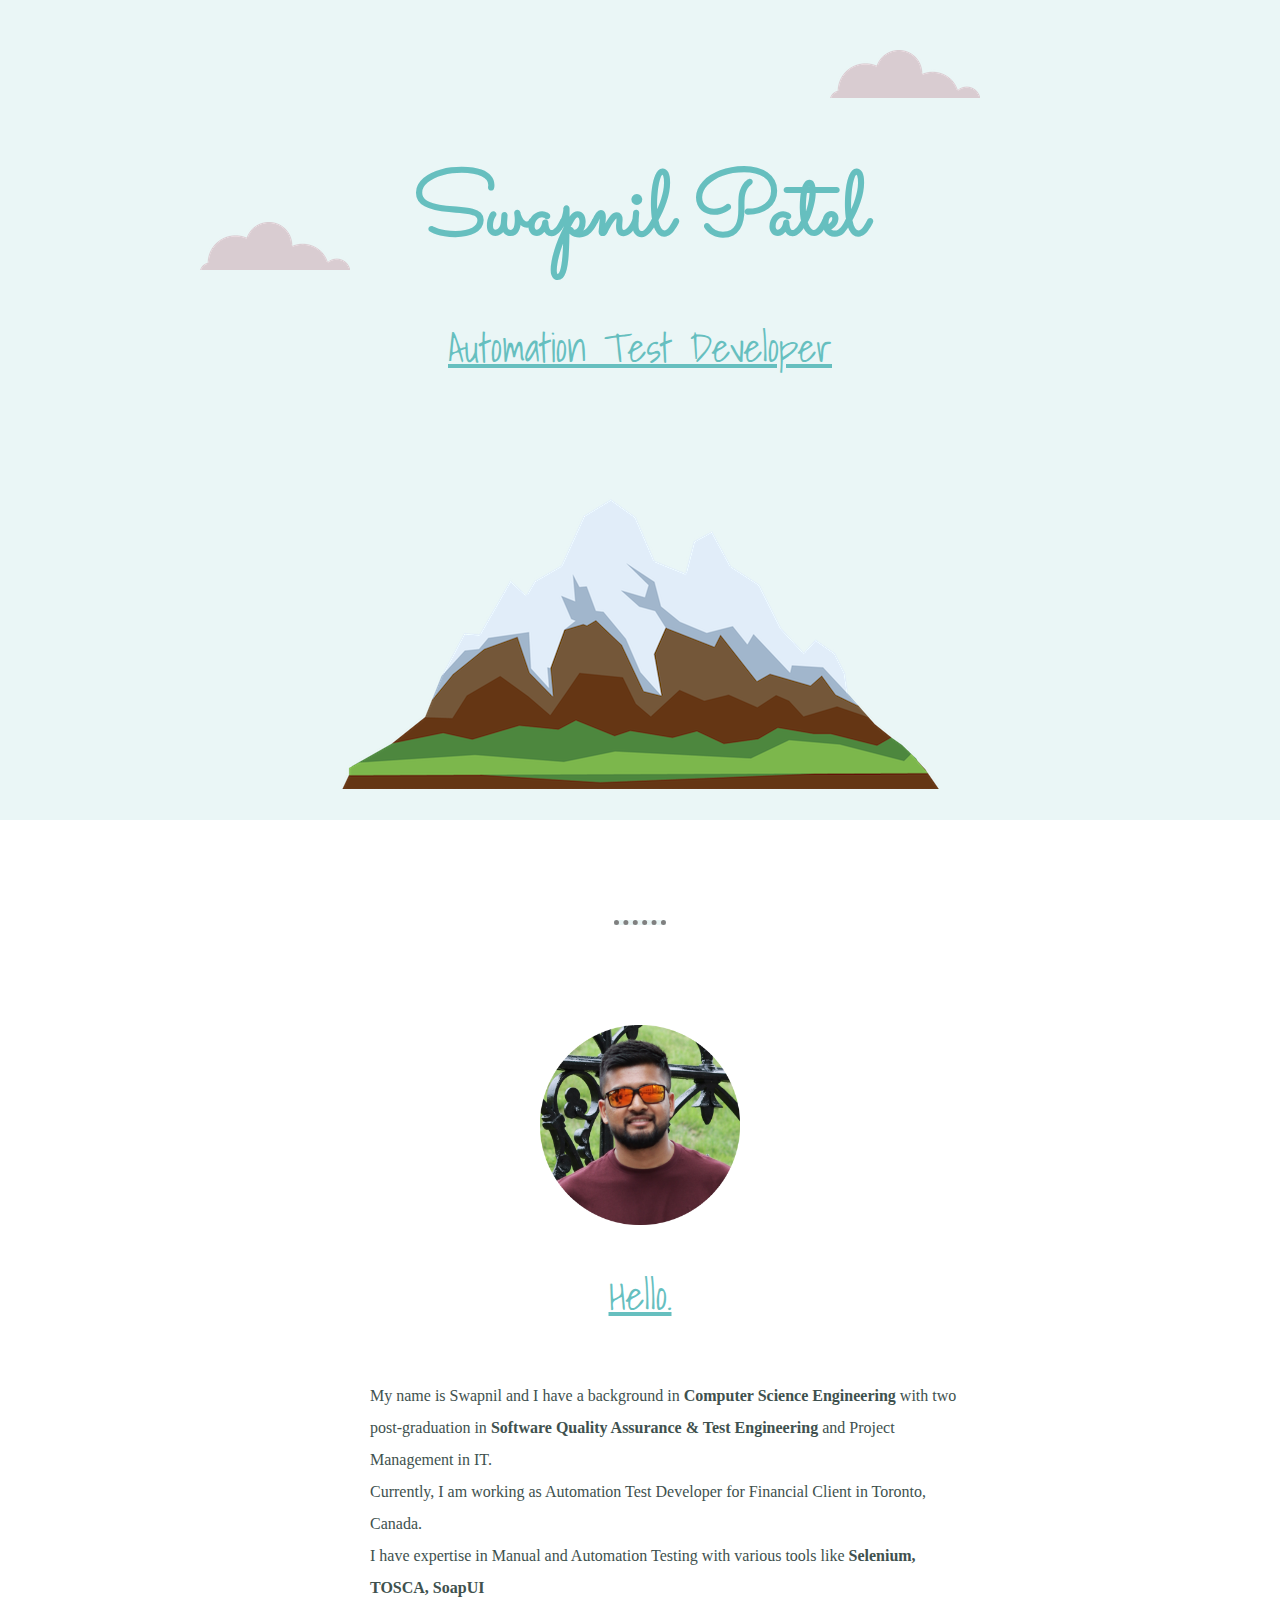
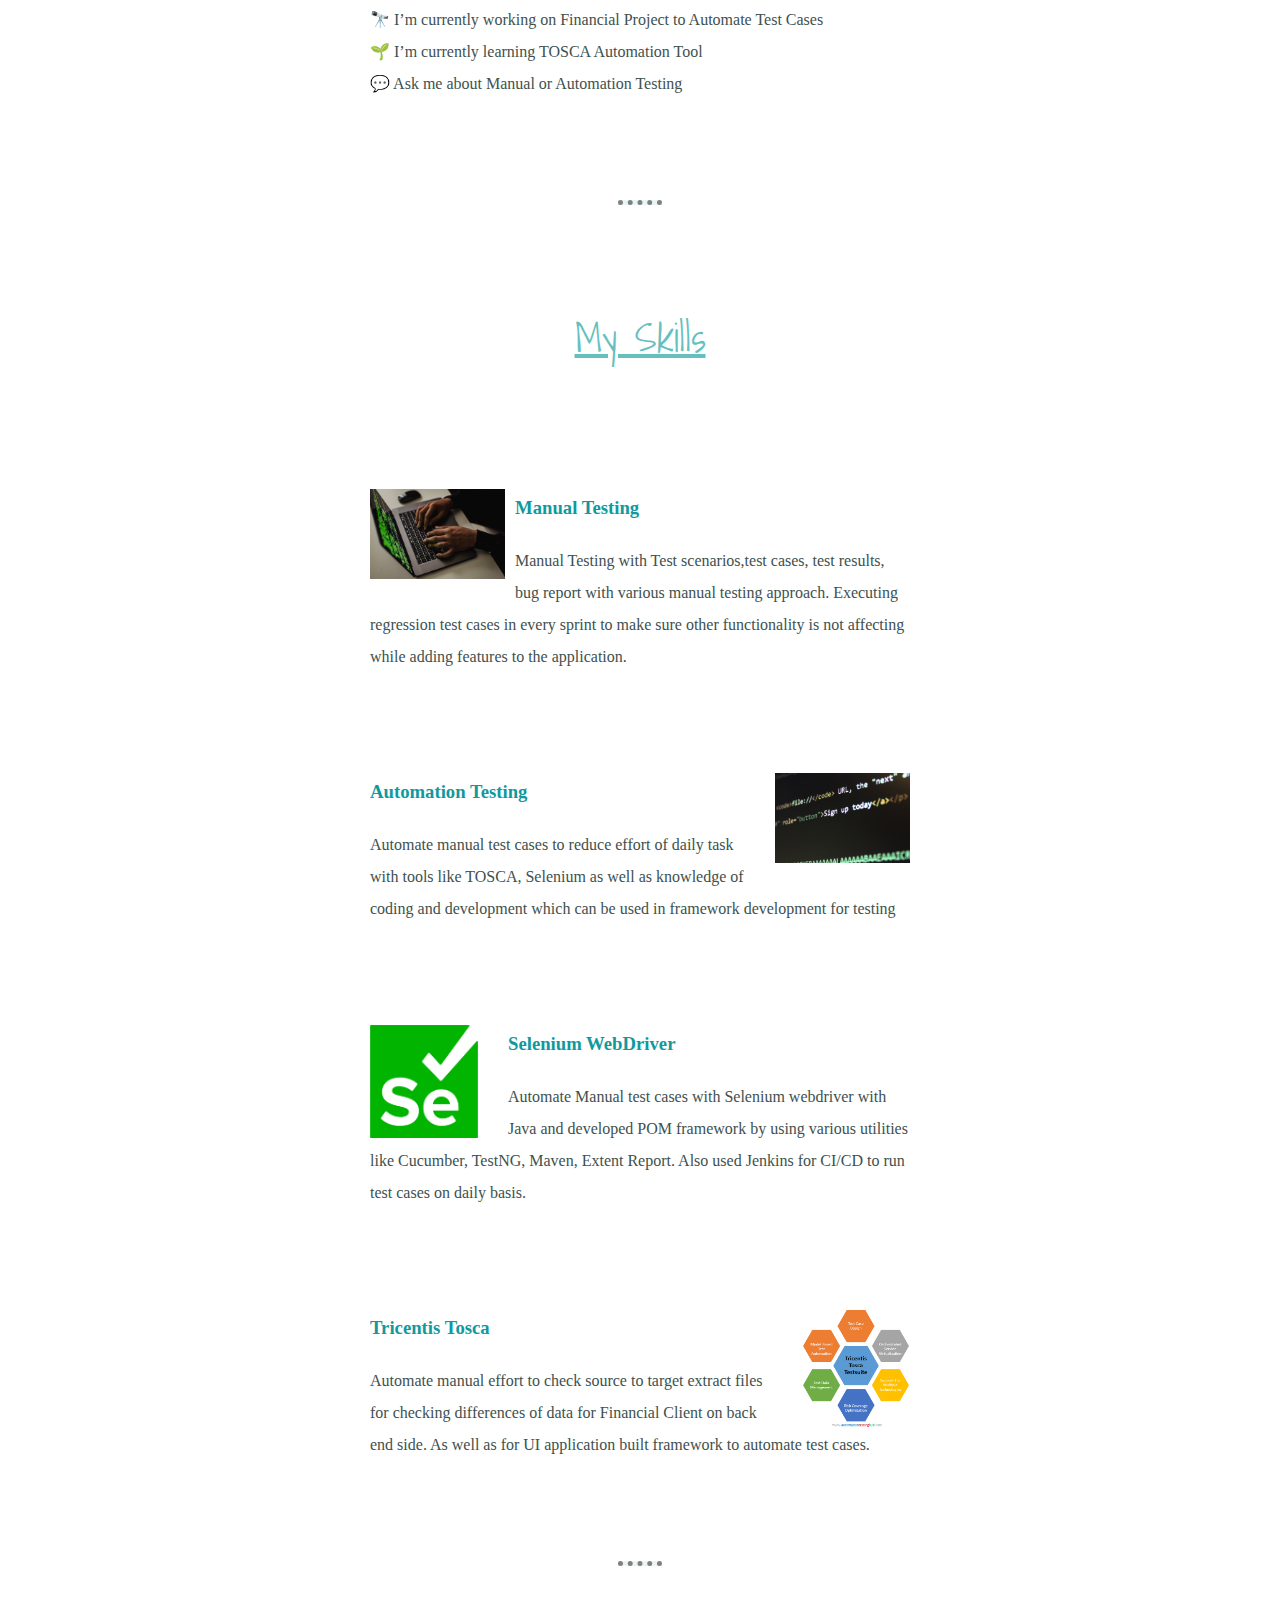
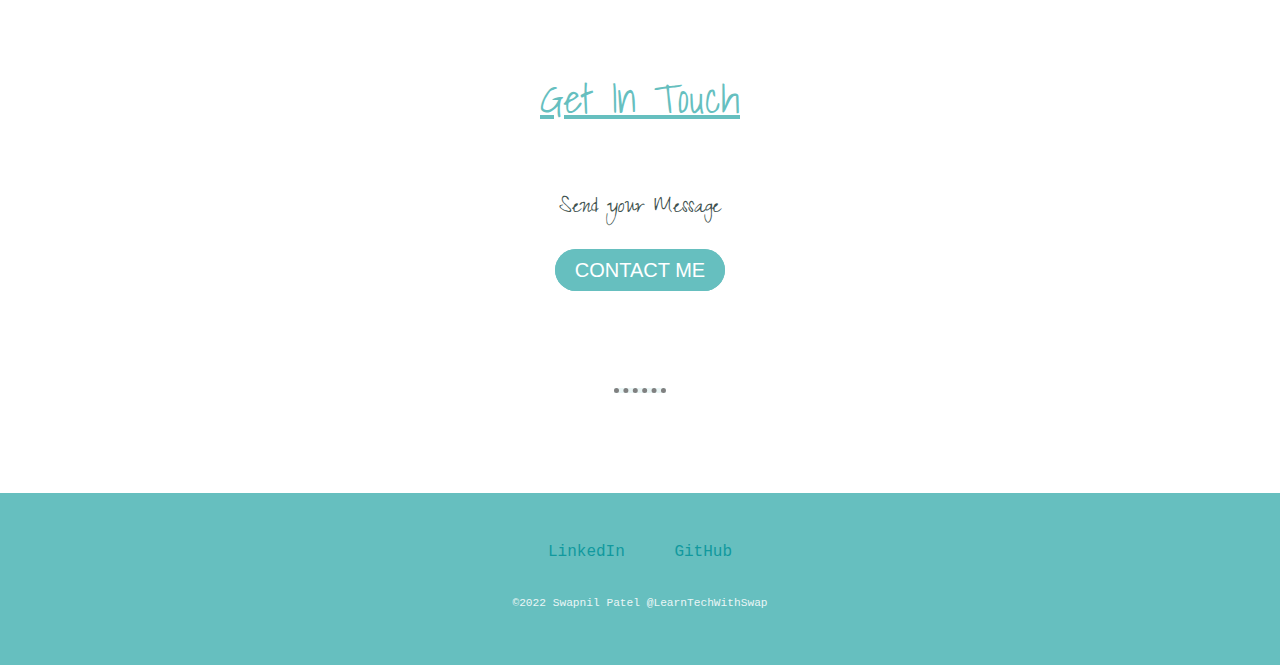
<file: index.html>
<!DOCTYPE html>
<html lang="en">

<head>
    <meta charset="UTF-8">
    <meta http-equiv="X-UA-Compatible" content="IE=edge">
    <meta name="viewport" content="width=device-width, initial-scale=1.0">
    <title>Swapnil Patel</title>
    <link rel="stylesheet" href="CSS/style.css">
    <link rel="icon" href="android-chrome-512x512.png">
    <!-- Fonts -->
    <link rel="preconnect" href="https://fonts.googleapis.com">
    <link rel="preconnect" href="https://fonts.gstatic.com" crossorigin>
    <link href="https://fonts.googleapis.com/css2?family=Sacramento&family=Shadows+Into+Light&display=swap"
        rel="stylesheet">

    <link rel="preconnect" href="https://fonts.googleapis.com">
    <link rel="preconnect" href="https://fonts.gstatic.com" crossorigin>
    <link
        href="https://fonts.googleapis.com/css2?family=Sacramento&family=Shadows+Into+Light&family=Zeyada&display=swap"
        rel="stylesheet">
</head>

<body>
    <div class="top-container">

        <img class="top-cloud" src="Images/cloud.png" alt="cloud-img">
        <!-- <img id="profilepic" src="image.png" height="200" width="200" alt="image"> -->
        <h1>Swapnil Patel</h1>
        <h2>Automation Test Developer</h2>

        <img class="bottom-cloud" src="Images/cloud.png" alt="cloud-img">
        <img src="Images/mountain.png" alt="mountain-img">

    </div>

    <hr noshade>

    <div class="second-container">
        <div class="profile">
            <img src="image.png" height="200" width="200" alt="profilepic">
            <h2>Hello.</h2>
            <p class="about">My name is Swapnil and I have a background in <b>Computer Science Engineering</b> with two
                post-graduation in
                <b>Software Quality Assurance & Test Engineering</b> and Project Management in IT. <br>
                Currently, I am working as Automation Test Developer for Financial Client in Toronto, Canada. <br>
                I have expertise in Manual and Automation Testing with various tools like <b>Selenium, TOSCA, SoapUI</b>
                <br>

                🔭 I’m currently working on Financial Project to Automate Test Cases <br>

                🌱 I’m currently learning TOSCA Automation Tool <br>

                💬 Ask me about Manual or Automation Testing
            </p>
        </div>
        <hr>
        <div class="skills">
            <h2>My Skills</h2>
            <div class="skill-row">
                <img class="manual" src="Images/Manual Testing.jpg" alt="Manual Testing">
                <h3>Manual Testing</h3>
                <p class="auto-skill">Manual Testing with Test scenarios,test cases, test results, bug report with
                    various manual testing approach. Executing regression test cases in every sprint to make sure other
                    functionality is not affecting while adding features to the application.</p>
            </div>
            <div class="skill-row">
                <img class="automation" src="Images/Automation Testing.jpg" alt="Automation Testing">
                <h3>Automation Testing</h3>
                <p class="auto-skill">Automate manual test cases to reduce effort of daily task with tools like TOSCA,
                    Selenium as well as knowledge of coding and development which can be used in framework development
                    for testing</p>
            </div>
            <div class="skill-row">
                <img class="selenium" src="Images/Selenium.png" alt="Selenium">
                <h3>Selenium WebDriver</h3>
                <p class="auto-skill">Automate Manual test cases with Selenium webdriver with Java and developed POM
                    framework by using various utilities like Cucumber, TestNG, Maven, Extent Report. Also used Jenkins
                    for CI/CD to run test cases on daily basis.</p>
            </div>
            <div class="skill-row">
                <img class="tosca" src="Images/Tosca.png" alt="Tosca">
                <h3>Tricentis Tosca</h3>
                <p class="auto-skill">Automate manual effort to check source to target extract files for checking
                    differences of data for Financial Client on back end side. As well as for UI application built
                    framework to automate test cases.</p>
            </div>

        </div>
        <hr>
        <div class="contact-me">
            <h2>Get In Touch</h2>
            <p class="msg">Send your Message</p>
            <a class="btn" href="mailto:swapnilpatel6893@gmail.com">CONTACT ME</a>
        </div>
    </div>

    <hr>

    <div class="bottom-container">
        <!-- <h4 class="heading"><a href="contact.html">Contact Me</a></h4> -->
        <a class="footer-link" href="https://www.linkedin.com/swapnil11">LinkedIn</a>
        <a class="footer-link" href="https://github.com/swapnilpatel11">GitHub</a>
        <!-- <a class="footer-link" href="https://www.appbrewery.co/">Website</a>  -->
        <p class="register">©2022 Swapnil Patel @LearnTechWithSwap</p>
    </div>


</body>


</html>
</file>
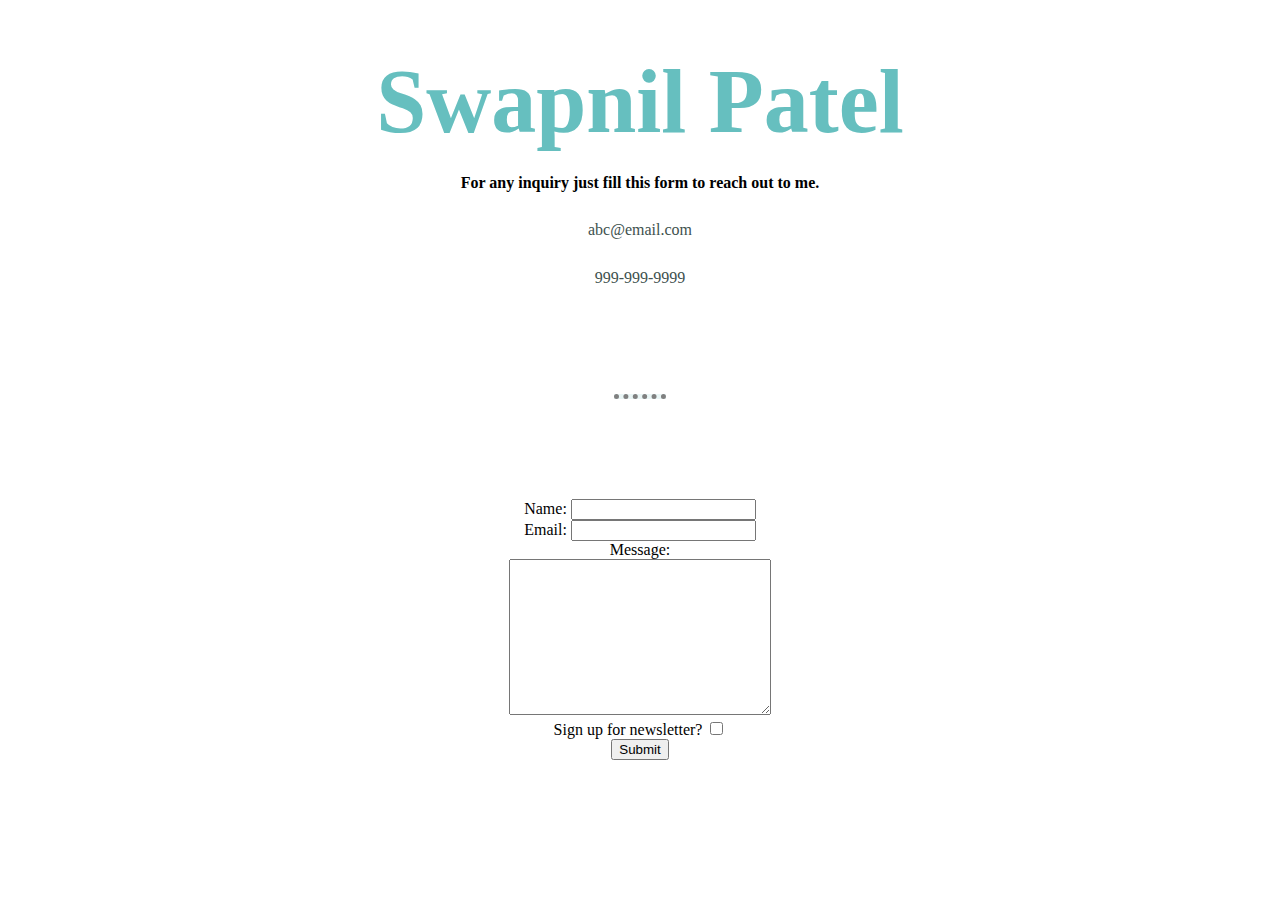
<file: contact.html>
<!DOCTYPE html>
<html lang="en">

<head>
    <meta charset="UTF-8">
    <meta http-equiv="X-UA-Compatible" content="IE=edge">
    <meta name="viewport" content="width=device-width, initial-scale=1.0">
    <title>Contact Page</title>
    <link rel="stylesheet" href="CSS/style.css">
</head>

<body>
    <h1>Swapnil Patel</h1>
    <h4>For any inquiry just fill this form to reach out to me.</h4>
    <p> abc@email.com </p>
    <p> 999-999-9999 </p>
    <hr>
    <div>
        <!--HTML Forms-->
        <!--Action takes to index page when we click submit button-->
        <form action="mailto:abc@gmail.com" method="post" enctype="text/plain">
            <label for="">Name:</label>
            <input type="text" name="YourName"> <br>
            <label for="">Email:</label>
            <input type="email" name="Email"> <br>
            <label for="">Message:</label> <br>
            <textarea name="YourMessage" id="" cols="30" rows="10"></textarea> <br>
            <label for="">Sign up for newsletter?</label>
            <input type="checkbox"> <br>
            <input type="submit">
        </form>
    </div>

</body>

</html>
</file>
<file: CSS/style.css>
body {

   margin: 0;
   text-align: center;
   font-family: 'Zeyada', cursive;

 }

 .top-container {
   background-color: #EAF6F6;
   padding: 20px;
   padding-top: 100px;
   text-align: center;

 }

 .top-cloud {
   position: absolute;
   right: 300px;
   top: 50px;
 }

 hr {
   background-color: #EAF6F6;
   border-style: none;
   border-bottom: none;
   border-top-style: dotted;
   border-color: grey;
   border-width: 5px;
   height: 0px;
   width: 4%;
   margin: 100px auto;
 }

 h1 {
   font-size: 5.625rem;
   color: #66BFBF;
   margin: 50px auto 0 auto;
   font-family: 'Sacramento', cursive;
 }

 h2 {
   font-size: 2.5rem;
   color: #66BFBF;
   font-family: 'Shadows Into Light', cursive;
   font-weight: normal;
   text-decoration: underline;
   padding-bottom: 20px;
 }

 .bottom-cloud {
   position: absolute;
   left: 200px;
   bottom: 70%;
 }

 h3 {
   color: #11999E;
 }

 .msg {
   font-size: 25px;
 }

 a {
   color: #11999E;
   margin: 10px 20px;
   text-decoration: none;
 }

 a:hover {
   color: #EAF6F6;
 }

 p {
   color: #40514E;
   line-height: 2;
   
 }



 .second-container {
   margin: 100px;
 }

 .skills {
   color: #66BFBF;
   font-family: 'Alkatra', cursive;

 }

 .profile {
   color: #66BFBF;
   font-family: 'Alkatra', cursive;
 }

 .about {
   text-align: left;
   margin-left: 25%;
   margin-right: 20%;
 }

 .skill-row {
   width: 50%;
   margin: 100px auto 100px auto;
   text-align: left;
   line-height: 2;

 }

 .manual {
   width: 25%;
   float: left;
   margin-right:10px;

 }

 .automation {
   width: 25%;
   float: right;
   margin-left: 30px;

 }

 .register {
   color: #EAF6F6;
   font-size: 0.7rem;
   padding: 20px 0;
 }

 .selenium {
   width: 20%;
   float: left;
   margin-right: 30px;

 }

 .tosca {
   width: 20%;
   float: right;
   margin-left: 30px;

 }

 .btn {
   background: #66BFBF;
   background-image: -webkit-linear-gradient(top, #66BFBF, #66BFBF);
   background-image: -moz-linear-gradient(top, #66BFBF, #66BFBF);
   background-image: -ms-linear-gradient(top, #66BFBF, #66BFBF);
   background-image: -o-linear-gradient(top, #66BFBF, #66BFBF);
   background-image: linear-gradient(to bottom, #66BFBF, #66BFBF);
   -webkit-border-radius: 28;
   -moz-border-radius: 28;
   border-radius: 28px;
   font-family: Arial;
   color: #ffffff;
   font-size: 20px;
   padding: 10px 20px 10px 20px;
   text-decoration: none;
 }

 .btn:hover {
   background: #3498db;
   background-image: -webkit-linear-gradient(top, #3498db, #3498db);
   background-image: -moz-linear-gradient(top, #3498db, #3498db);
   background-image: -ms-linear-gradient(top, #3498db, #3498db);
   background-image: -o-linear-gradient(top, #3498db, #3498db);
   background-image: linear-gradient(to bottom, #3498db, #3498db);
   text-decoration: none;
 }


 .bottom-container {
   background-color: #66BFBF;
   font-family: 'Chivo Mono', monospace;
   padding: 50px 0 20px;
 }
</file>
